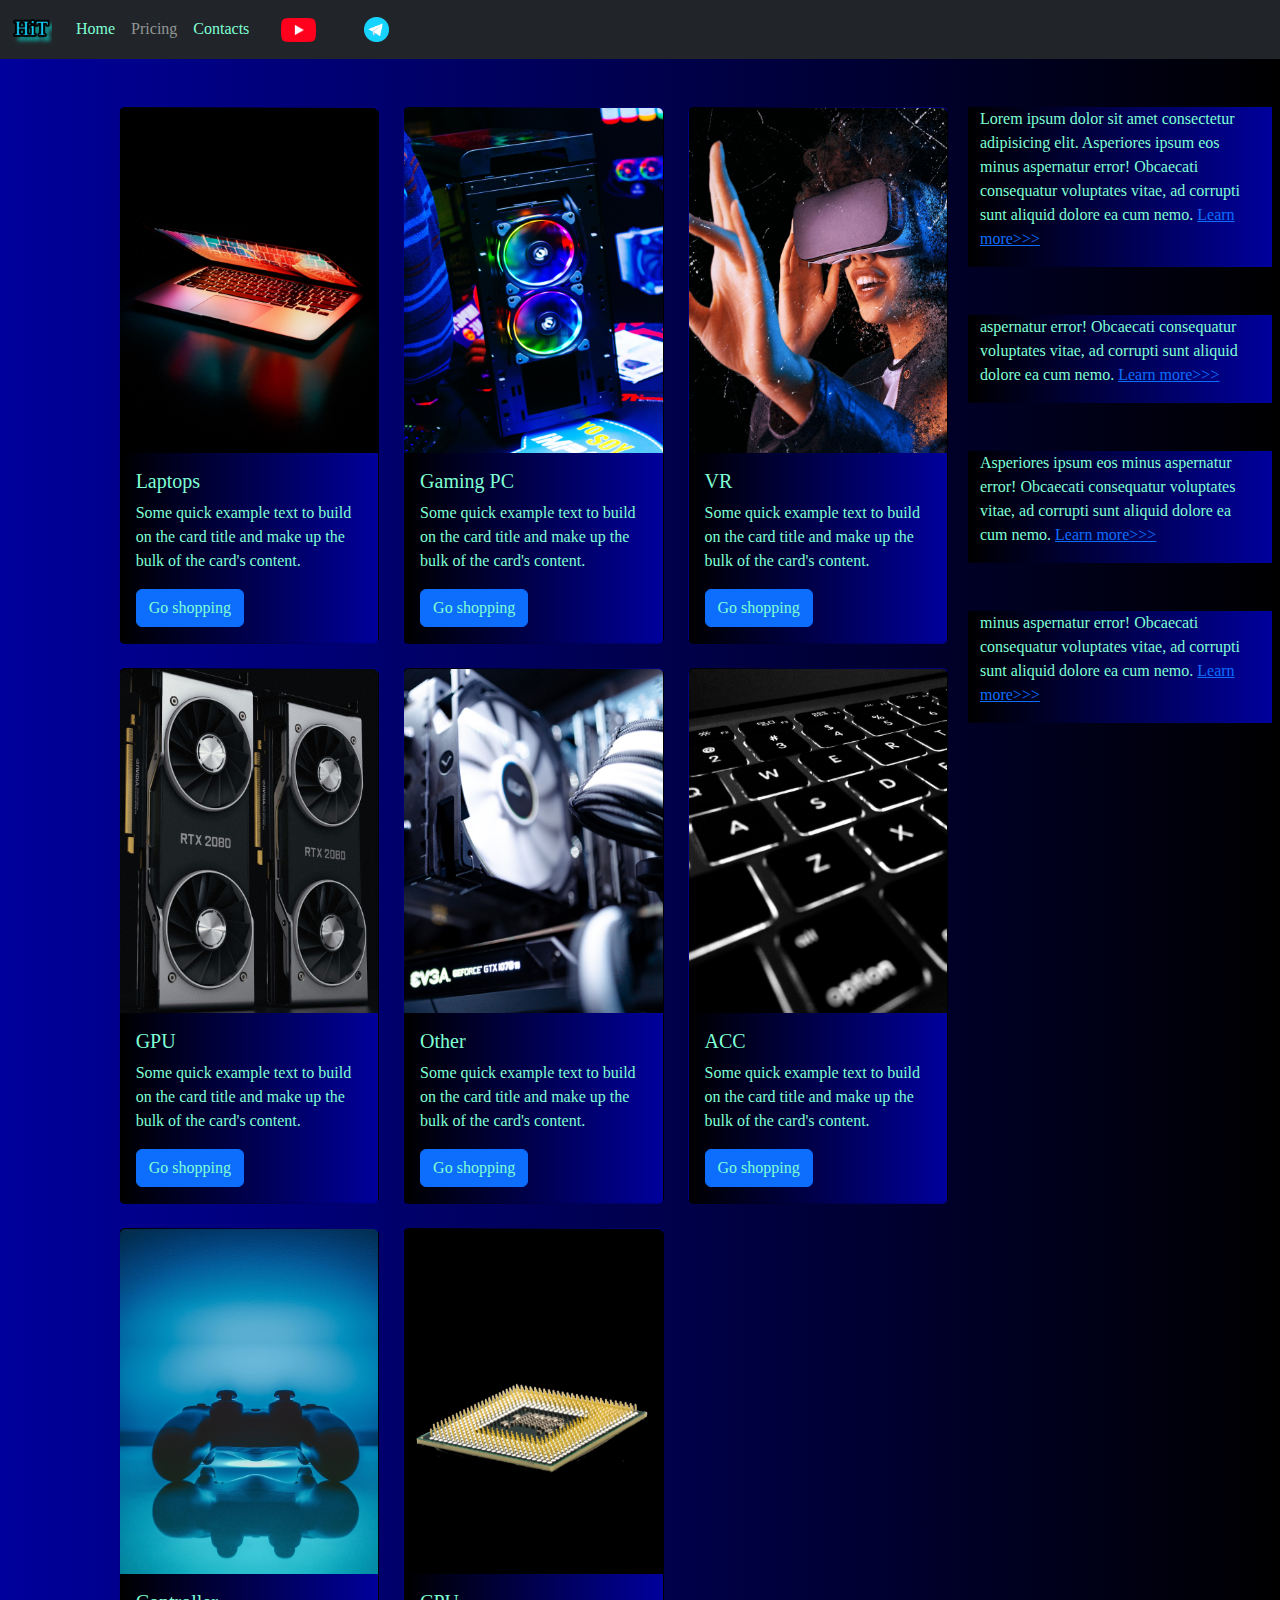
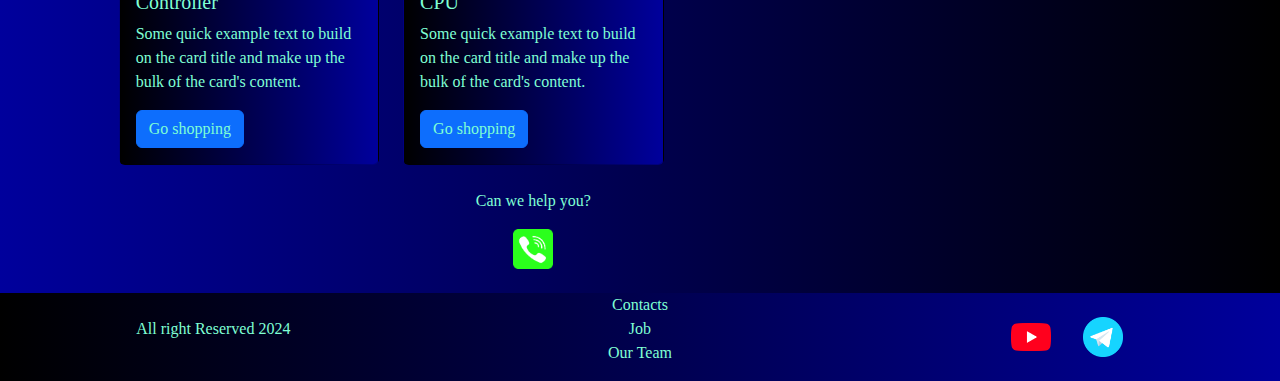
<file: pricing.html>
<!DOCTYPE html>
<html lang="en">

<head>
    <meta charset="UTF-8">
    <meta name="viewport" content="width=device-width, initial-scale=1.0">
    <link href="https://cdn.jsdelivr.net/npm/bootstrap@5.3.3/dist/css/bootstrap.min.css" rel="stylesheet"
        integrity="sha384-QWTKZyjpPEjISv5WaRU9OFeRpok6YctnYmDr5pNlyT2bRjXh0JMhjY6hW+ALEwIH" crossorigin="anonymous">
    <link rel="stylesheet" href="source/styles/mycss.css">
    <link rel="stylesheet" href="source/styles/bg_video.css">


    <link rel="apple-touch-icon" sizes="180x180" href="source/files/favicon_io/apple-touch-icon.png">
    <link rel="icon" type="image/png" sizes="32x32" href="source/files/favicon_io/favicon-32x32.png">
    <link rel="icon" type="image/png" sizes="16x16" href="source/files/favicon_io/favicon-16x16.png">
    <link rel="manifest" href="source/files/favicon_io/site.webmanifest">
    <title>HIT</title>
</head>

<body>
    <header>
        <nav class="navbar navbar-expand-lg bg-dark">
            <div class="container-fluid">
                <a class="navbar-brand" href="/"><img src="source/files/logo.png" alt="..."></a>
                <button class="navbar-toggler" type="button" data-bs-toggle="collapse" data-bs-target="#navbarNav"
                    aria-controls="navbarNav" aria-expanded="false" aria-label="Toggle navigation">
                    <span class="navbar-toggler-icon"></span>
                </button>
                <div class="collapse navbar-collapse" id="navbarNav">
                    <ul class="navbar-nav">
                        <li class="nav-item">
                            <a class="nav-link" aria-current="page" href="/">Home</a>
                        </li>
                        <li class="nav-item">
                            <a class="nav-link active" href="pricing.html">Pricing</a>
                        </li>
                        <li class="nav-item">
                            <a class="nav-link" href="pricing.html">Contacts</a>
                        </li>
                        <li class="nav-item">
                            <a class="nav-link" href="pricing.html">
                                <img style="width: 35px; margin-inline: 1em;" src="source/files/yt.png" alt="...">
                            </a>
                        </li>
                        <li class="nav-item">
                            <a class="nav-link" href="pricing.html">
                                <img style="width: 25px; margin-inline: 1em;" src="source/files/tg.png" alt="...">
                            </a>
                        </li>
                    </ul>
                </div>
            </div>
        </nav>
    </header>

    <section>
        <div class="container-fluid mt-4">
            <div class="row">
                <div class="col-lg-1">
                </div>
                <div class="col-lg-8 col-md-12">
                    <div class="row">
                        <div class="col-lg-4 col-md-6 mt-4">
                            <div class="card">
                                <a href="#"><img src="source/images/laptop.png" class="card-img-top" alt="Laptop"></a>
                                <div class="card-body">
                                    <h5 class="card-title"><a href="#">Laptops</a></h5>
                                    <p class="card-text"><a href="#">
                                        Some quick example text to build on the card title and make up the bulk
                                            of the card's
                                            content.
                                    </a></p>
                                    <a href="#" class="btn btn-primary">Go shopping</a>
                                </div>
                            </div>
                        </div>
                        <div class="col-lg-4 col-md-6 mt-4">
                            <div class="card">
                                <img src="source/images/gaming pc.png" class="card-img-top" alt="Gaming PC">
                                <div class="card-body">
                                    <h5 class="card-title">Gaming PC</h5>
                                    <p class="card-text">Some quick example text to build on the card title and make up the bulk
                                        of the card's
                                        content.</p>
                                    <a href="#" class="btn btn-primary">Go shopping</a>
                                </div>
                            </div>
                        </div>
                        <div class="col-lg-4 col-md-6 mt-4">
                            <div class="card">
                                <img src="source/images/vr.png" class="card-img-top" alt="VR">
                                <div class="card-body">
                                    <h5 class="card-title">VR</h5>
                                    <p class="card-text">Some quick example text to build on the card title and make up the bulk of the card's content.</p>
                                    <a href="#" class="btn btn-primary">Go shopping</a>
                                </div>
                            </div>
                        </div>
                        <div class="col-lg-4 col-md-6 mt-4">
                            <div class="card">
                                <img src="source/images/gpu.png" class="card-img-top" alt="GPU">
                                <div class="card-body">
                                    <h5 class="card-title">GPU</h5>
                                    <p class="card-text">Some quick example text to build on the card title and make up the bulk
                                        of the card's
                                        content.</p>
                                    <a href="#" class="btn btn-primary">Go shopping</a>
                                </div>
                            </div>
                        </div>
                        <div class="col-lg-4 col-md-6 mt-4">
                            <div class="card">
                                <img src="source/images/other.png" class="card-img-top" alt="Other">
                                <div class="card-body">
                                    <h5 class="card-title">Other</h5>
                                    <p class="card-text">Some quick example text to build on the card title and make up the bulk
                                        of the card's
                                        content.</p>
                                    <a href="#" class="btn btn-primary">Go shopping</a>
                                </div>
                            </div>
                        </div>
                        <div class="col-lg-4 col-md-6 mt-4">
                            <div class="card">
                                <img src="source/images/acc.png" class="card-img-top" alt="ACC">
                                <div class="card-body">
                                    <h5 class="card-title">ACC</h5>
                                    <p class="card-text">Some quick example text to build on the card title and make up the bulk
                                        of the card's
                                        content.</p>
                                    <a href="#" class="btn btn-primary">Go shopping</a>
                                </div>
                            </div>
                        </div>
                        <div class="col-lg-4 col-md-6 mt-4">
                            <div class="card">
                                <img src="source/images/controller.png" class="card-img-top" alt="Controller">
                                <div class="card-body">
                                    <h5 class="card-title">Controller</h5>
                                    <p class="card-text">Some quick example text to build on the card title and make up the bulk
                                        of the card's
                                        content.</p>
                                    <a href="#" class="btn btn-primary">Go shopping</a>
                                </div>
                            </div>
                        </div>
                        <div class="col-lg-4 col-md-6 mt-4">
                            <div class="card">
                                <img src="source/images/cpu.png" class="card-img-top" alt="CPU">
                                <div class="card-body">
                                    <h5 class="card-title">CPU</h5>
                                    <p class="card-text">Some quick example text to build on the card title and make up the bulk
                                        of the card's
                                        content.</p>
                                    <a href="#" class="btn btn-primary">Go shopping</a>
                                </div>
                            </div>
                        </div>

                    </div>
                    
                    <div class="col-lg-12 col-md-12 text-center mt-4">
                        <p>Can we help you?</p>
                    </div>
                    <div class="col-lg-12 col-md-12  text-center">
                        <img class="call-anim" style="width: 40px;" src="source/files/phone.png" alt="...">
                    </div>
                </div>
                <div class="col-lg-3 col-md-12">
                    <div class="row px-2">
                        <div class="col-lg-12 sidebar my-4">
                            <p>Lorem ipsum dolor sit amet consectetur adipisicing elit. Asperiores ipsum eos minus aspernatur error! Obcaecati consequatur voluptates vitae, ad corrupti sunt aliquid dolore ea cum nemo. <a href="#">Learn more>>></a></p>
                        </div>
                        <div class="col-lg-12 sidebar my-4">
                            <p>aspernatur error! Obcaecati
                                consequatur voluptates vitae, ad corrupti sunt aliquid dolore ea cum nemo. <a href="#">Learn more>>></a></p>
                        </div>
                        <div class="col-lg-12 sidebar my-4">
                            <p>Asperiores ipsum eos minus aspernatur error! Obcaecati
                                consequatur voluptates vitae, ad corrupti sunt aliquid dolore ea cum nemo. <a href="#">Learn more>>></a></p>
                        </div>
                        <div class="col-lg-12 sidebar my-4">
                            <p>minus aspernatur error! Obcaecati
                                consequatur voluptates vitae, ad corrupti sunt aliquid dolore ea cum nemo. <a href="#">Learn more>>></a></p>
                        </div>
                    </div>
                </div>
            </div>
        </div>
    </section>

    <footer class="mt-4">
        <div class="container-fluid">
            <div class="row">
                <div class="col-lg-4 col-md-12 footer-text text-center">
                    <p>All right Reserved 2024</p>
                </div>
                <div class="col-lg-4 col-md-12 footer-text text-center">
                    <p>Contacts<br>Job<br>Our Team</p>
                </div>
                <div class="col-lg-4 col-md-12 media-links">
                    <img style="width: 40px; margin-inline: 1em;" src="source/files/yt.png" alt="...">
                    <img style="width: 40px; margin-inline: 1em;" src="source/files/tg.png" alt="...">
                </div>
            </div>
        </div>
    </footer>

    <script src="https://cdn.jsdelivr.net/npm/bootstrap@5.3.3/dist/js/bootstrap.bundle.min.js"
        integrity="sha384-YvpcrYf0tY3lHB60NNkmXc5s9fDVZLESaAA55NDzOxhy9GkcIdslK1eN7N6jIeHz"
        crossorigin="anonymous"></script>
</body>

</html>
</file>
<file: source/styles/mycss.css>
@import url('https: //fonts.googleapis.com/css?family=Michroma&display=swap');

body {
    font-family: Michroma, serif ;
    background: linear-gradient(90deg, #00009c 0%, #000000 100%);
}

p {
    color: aquamarine;
}
.nav-link {
    color: aquamarine;
}

.navbar-nav .nav-link.active {
    color: rgb(145, 151, 149);
} 

.navbar-brand img {
    width: 40px;
}

.navbar-toggler {
    background-color: rgb(145, 151, 149);
} 

.sidebar {
    color: aquamarine;
    background: linear-gradient(270deg, #00009c 0%, #000000 100%);
}

.card {
    background: linear-gradient(270deg, #00009c 0%, #000000 100%);
    color: aquamarine;
}

.card a {
    text-decoration: none;
    color: aquamarine;
}

.slide-text,
.footer-text{
    color: aquamarine;
    margin: auto auto ;
}

footer,
.btn-outline-primary {
    background: linear-gradient(270deg, #00009c 0%, #000000 100%);
}

.media-links {
    display: flex;
    justify-content: center;
    align-items: center;
}

.call-anim {
    animation: call 2s ease 0s infinite  normal forwards;
}

@keyframes call {

    0%,
    100% {
        transform: translateX(0%);
        transform-origin: 50% 50%;
    }

    15% {
        transform: translateX(-30px) rotate(-6deg);
    }

    30% {
        transform: translateX(15px) rotate(6deg);
    }

    45% {
        transform: translateX(-15px) rotate(-3.6deg);
    }

    60% {
        transform: translateX(9px) rotate(2.4deg);
    }

    75% {
        transform: translateX(-6px) rotate(-1.2deg);
    }
}

@media (max-width: 755px) {
    .carousel-indicators {
        display: none;
    }
}
</file>
<file: source/styles/bg_video.css>
.bgvideo {
    height: 70vh;
    width: 100%;
    position: relative;
    display: flex;
    justify-content: center;
    align-items: center;

}

.bgvideo video {
    height: 70vh;
    width: 100%;
    position: absolute;
    top: 0;
    left: 0;
    object-fit: cover;
    z-index: 1;
}

.effect {
    height: 70vh;
    width: 100%;
    position: absolute;
    top: 0;
    left: 0;
    object-fit: cover;
    z-index: 2;
    background-color: rgba(0, 0, 0, 0.43);
}

.video-text {
    color: rgb(91, 131, 118);
    z-index: 2;
}
</file>
